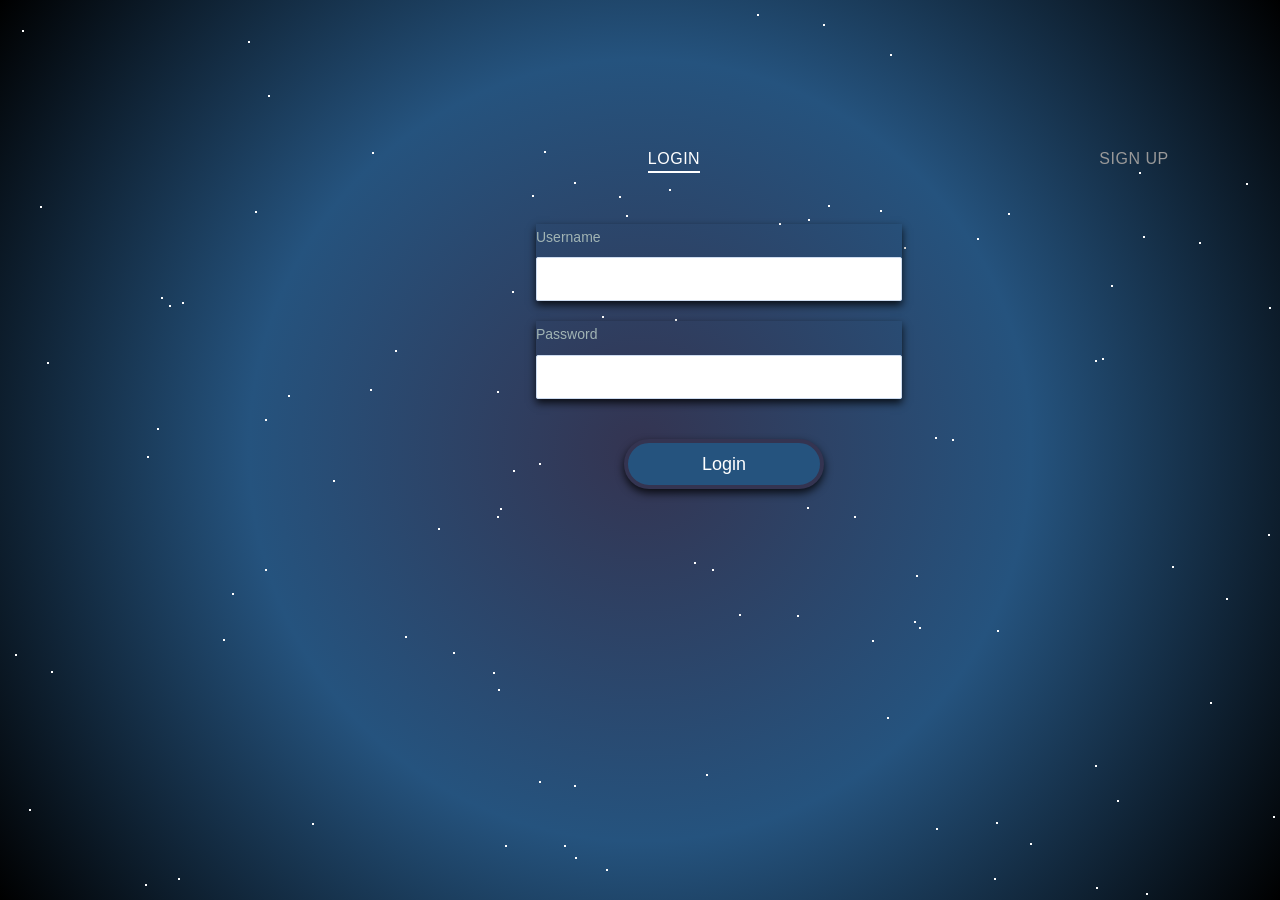
<file: index.html>
<!DOCTYPE html>
<html lang="en">

<head>
	<meta charset="UTF-8">
	<meta name="viewport" content="width=device-width, initial-scale=1.0">
	<title>Document</title>

	<script src="scripts/auth.js"></script>
	<script>
		if (isLoggedIn() === true) window.location.replace("posts.html");
	</script>


	<link rel="stylesheet" href="style/global.css">
	<link rel="stylesheet" href="/style/index.css">

</head>

<body>
	<div id="stars">

		<header>
		</header>
		<section class="astro-background">

			<div class="container">


				<section class="forms-section">


					<div class="forms">

						<div class="form-wrapper is-active">
							
							<button type="button" class="switcher switcher-login">
								Login
								<span class="underline"></span>
							</button>
							<form id="login" class="form form-login">
								<fieldset>
									<legend>Please, enter your email and password for login.</legend>
									<div class="input-block">
										<label for="username">Username</label>
										<input id="username" name="username" type="username" required>
									</div>
									<div class="input-block">
										<label for="password">Password</label>
										<input id="password" name="password" type="password" required>
									</div>
								</fieldset>
								<button id="loginButton" type="submit" class="btn-login">Login</button>
							</form>
						</div>
						<div class="form-wrapper">
							<button type="button" class="switcher switcher-signup">
								Sign Up
								<span class="underline"></span>
							</button>
							<form id="register" class="form form-signup">
								<fieldset>
									<legend>Please, enter your email, password and password confirmation for sign up.</legend>
									<div class="input-row">
										<div class="input-block">
											<label for="username">Username</label>
											<input id="username" name="username" type="text" required>
										</div>
									
									</div>
									<div class="input-row">
								
										<div class="input-block">
											<label for="fullname">Full Name</label>
											<input id="fullname" name="fullname" type="text" required>
										</div>
									</div>
									<div class="input-row">
									<div class="input-block">
										<label for="password">Password</label>
										<input id="password" name="password" type="password" required>
									</div>
									</div>
									<div class="input-row">
										<div class="input-block">
											<label for="birthday" class="form-label">Date Of Birth</label>
											<input type="text" class="form-control" id="birthday" placeholder="DD/MM/YYYY" required>
										</div>
										<div class="input-block">
											<label for="birthdayTime" class="form-label">Time Of Birth</label>
											<input type="text" class="form-control" id="birthdayTime" placeholder="Ex. 22:13 = 10:13pm" required>
										</div>
									</div>
									<div class="input-row">
										<div class="input-block">
											<label for="birtPlace" class="form-label">City/State </label>
											<input type="text" class="form-control" id="birtPlace" placeholder="Ex. Phoenix, AZ" required>
										</div>
										<div class="input-block">
											<label for="birtPlace" class="form-label">Country</label>
											<input type="text" class="form-control" id="birtPlace" placeholder="United States" required>
										</div>
									</div>
									
									<button id="registerButton" type="submit" onclick="register()">Register</button>

								</fieldset>
							</form>
						</div>
						
					</div>
				</section>
		</section>
	</div>
	</div>


	<script src="scripts/reg.js"></script>

	<script src="scripts/landing.js"></script>
	<script>
		const switchers = [...document.querySelectorAll('.switcher')]

		switchers.forEach(item => {
			item.addEventListener('click', function () {
				switchers.forEach(item => item.parentElement.classList.remove('is-active'))
				this.parentElement.classList.add('is-active')
			})
		})

	</script>

</body>

</html>
</file>
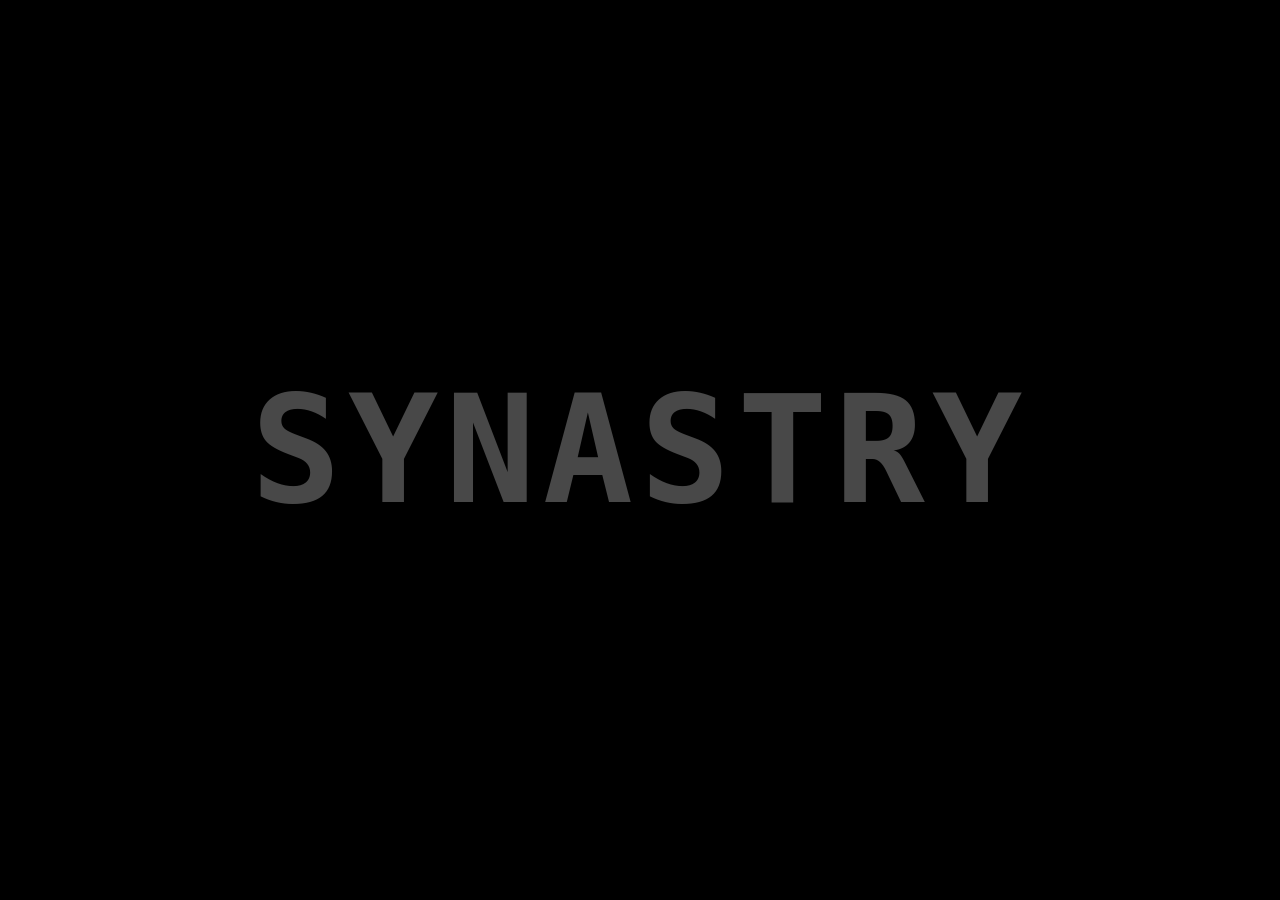
<file: entry.html>
<!DOCTYPE html>
<html lang="en">
<head>
    <meta charset="UTF-8">
    <meta name="viewport" content="width=device-width, initial-scale=1.0">
    <title>Document</title>
    <style>
        body{
  padding: 0;
  margin: 0;
  background-color: #000;
  display: flex;
  align-items: center;
  justify-content: center;
  min-height: 100vh
}
h1{
  color: #484848;
  font-size: 150px;
  font-weight: bold;
  font-family: monospace;
  letter-spacing: 7px;
  cursor: pointer
}
h1 span{
  transition: .5s linear
}
h1:hover span:nth-child(1){
  margin-right: 5px
}
h1:hover span:nth-child(1):after{
  content: "";
}
h1:hover span:nth-child(2){
  margin-left: 30px
}
h1:hover span{
  color: #fff;
  text-shadow: 0 0 10px #fff,
               0 0 20px #fff, 
               0 0 40px #fff;
}
.no-underline {
    text-decoration: none; /* Remove underline */
    color: inherit; /* Inherit text color */
}    </style>
</head>
<div id="stars">
<body>
    <a href="/index.html" class="no-underline">
    <h1><span>SYN</span>ASTRY<span></span></h1>
</a>
</body>
</html>
</file>
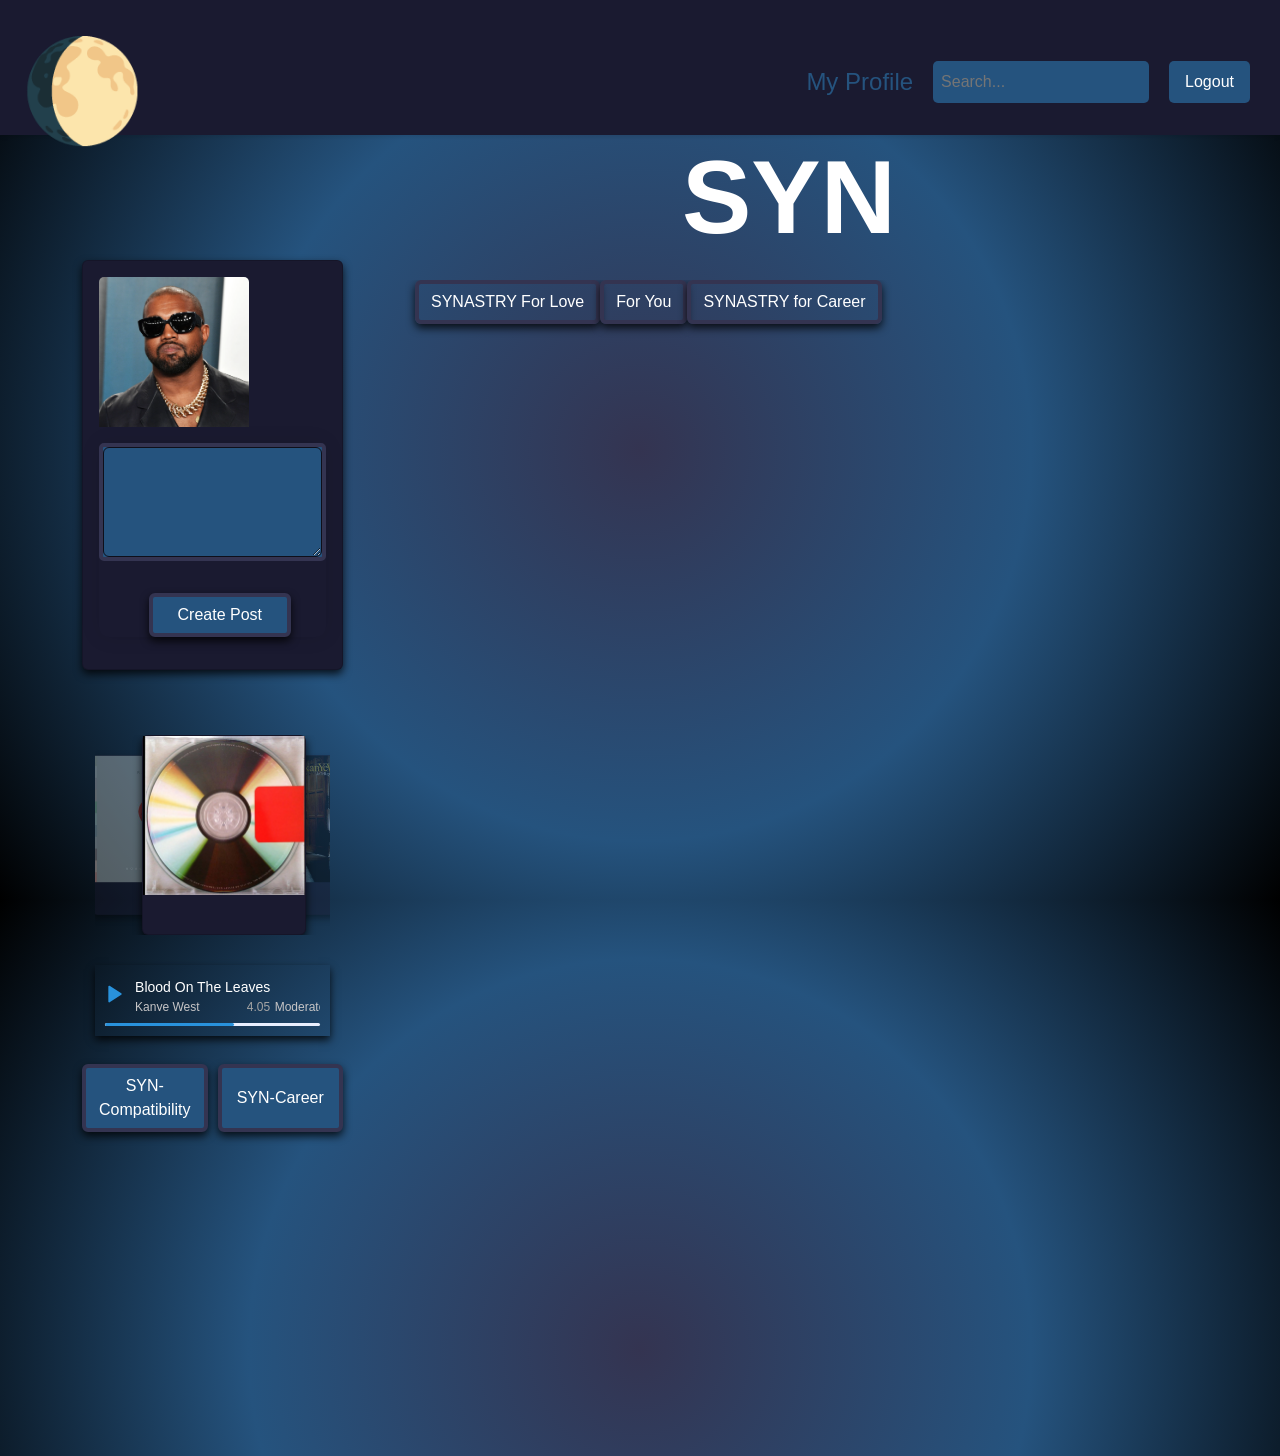
<file: posts.html>
<!DOCTYPE html>
<html lang="en">

<head>
    <meta charset="UTF-8">
    <meta http-equiv="X-UA-Compatible" content="IE=edge">
    <meta name="viewport" content="width=device-width, initial-scale=1.0">

    <!-- Bootstrap CSS -->
    <link href="https://fonts.googleapis.com/css?family=Open+Sans:300i,400" rel="stylesheet">

    <link href="https://cdn.jsdelivr.net/npm/bootstrap@5.3.0/dist/css/bootstrap.min.css" rel="stylesheet"
        integrity="sha384-9ndCyUaIbzAi2FUVXJi0CjmCapSmO7SnpJef0486qhLnuZ2cdeRhO02iuK6FUUVM" crossorigin="anonymous">
    <link href="https://fonts.googleapis.com/css?family=Open+Sans:300i,400" rel="stylesheet">
    <title>POSTS</title>

    <!-- Global CSS -->
    <link rel="stylesheet" href="style/posts.css">
    <link rel="stylesheet" href="style/global.css">

</head>

<body>


    <header class="navbar">
        <div class="logo"><span style='font-size:100px;'>&#127764;</span></div>

        <nav>
            <ul>
                <li><a href="/profile.html"> My Profile</a></li>
                <li><input type="text" placeholder="Search..." class="search-bar"></li>
                <li><button id="logoutButton" type="button" onclick="logout()">Logout</button></li>
            </ul>
        </nav>
    </header>

    <main>
        <article>
            <div class="container">
                <div class="row">
                    <section>
                        <h2>SYN</h2>
                    </section>
                    <div class="col-lg-3 mb-4">
                        <div class="card profile-card">
                            <div class="card-body profile-card-body" style="max-width: 600px;">
                                <img src="/images/kanye.webp" class="card-img-top" alt="Profile Image"
                                    style="max-height: 150px; max-width: 150px; padding: -2px;">

                                <p class="card-text">
                                <form id="postForm">
                                    <div class="astrology-textarea">
                                        <textarea id="input" name="input" rows="4" class="form-control"
                                            required></textarea>
                                    </div>
                                    <div class="justify-content">

                                        <button id="postButton" type="submit" class="btn btn-primary">Create
                                            Post</button>
                                    </div>
                                </form>
                                </p>

                            </div>
                        </div>
                        
                        <br>
                        <div class="carousel">
                            <input type="radio" name="slider" id="item-1" checked>
                            <input type="radio" name="slider" id="item-2">
                            <input type="radio" name="slider" id="item-3">

                            <div class="cards">
                                <label class="card" for="item-1" id="song-1">
                                    <img src="/images/808's.jpeg" alt="Song 1">
                                </label>
                                <label class="card" for="item-2" id="song-2">
                                    <img src="/images/grad.jpeg" alt="Song 2">
                                </label>
                                <label class="card" for="item-3" id="song-3">
                                    <img src="/images/8.jpeg" alt="Song 3">
                                </label>
                            </div>
                        </div>
                        <div class="player">
                            <div class="upper-part">
                                <div class="play-icon">
                                    <svg width="20" height="20" fill="#2992dc" stroke="#2992dc" stroke-linecap="round"
                                        stroke-linejoin="round" stroke-width="2" class="feather feather-play"
                                        viewBox="0 0 24 24">
                                        <path d="M5 3l14 9-14 9V3z" />
                                    </svg>
                                </div>
                                <div class="info-area" id="test">
                                    <label class="song-info" id="song-info-1">
                                        <div class="title">Blood On The Leaves</div>
                                        <div class="sub-line">
                                            <div class="subtitle">Kanye West</div>
                                            <div class="time">4.05</div>
                                        </div>
                                    </label>
                                    <label class="song-info" id="song-info-2">
                                        <div class="title"></div>
                                        <div class="sub-line">
                                            <div class="subtitle">Moderator</div>
                                            <div class="time"></div>
                                        </div>
                                    </label>
                                    <label class="song-info" id="song-info-3">
                                        <div class="title">Yeezus</div>
                                        <div class="sub-line">
                                            <div class="subtitle">Explicit</div>
                                            <div class="time"></div>
                                        </div>
                                    </label>
                                </div>
                            </div>
                            <div class="progress-bar">
                                <span class="progress"></span>
                            </div>
                        </div>
                        <div class="button-container">
                            <button class="btn btn-primary" type="button" data-bs-toggle="collapse"
                                data-bs-target="#collapseWidthExample" aria-expanded="false" aria-controls="collapseWidthExample">
                                SYN-Compatibility
                            </button>
                            <button class="btn btn-primary" type="button" data-bs-toggle="collapse"
                                data-bs-target="#collapseWidthExample1" aria-expanded="false" aria-controls="collapseWidthExample1">
                                 SYN-Career
                            </button>
                        </div>
                        
                        <div style="min-height: 120px;">
                            <div class="collapse collapse-horizontal" id="collapseWidthExample">
                                <div class="card card-body word-wrap" style="width: 300px;">
                                    Our data bases look specifically in Your "5th" "7th" & "8th" house in your natal chart and which house it
                                    sits in and connects you with people who have similar placements! <a href="/"> Show Me</a> 
                                   
                                </div>
                            </div>
                        </div>
                        
                        <br>
                        
                        <div style="min-height: 120px;">
                            <div class="collapse collapse-horizontal" id="collapseWidthExample1">
                                <div class="card card-body word-wrap" style="width: 300px;">
                                    Our data bases look specifically at your "Midheaven" or "MC" in your natal chart and which house it sits
                                    in and connects you with people who have similar placements! <a href="/"> Show Me</a> 
                                </div>
                            </div>
                        </div>
                        


                    </div>




                    <div class="col-lg-9 mb-4">

                        <div class="d-flex flex-column h-100">

                            <div class="scrollable-posts px-5 flex-grow-1">
                               <div class="d-flex">
                                <button type="button" id="love" onclick="filterbyLove()"
                                    class="btn btn-outline-primary">SYNASTRY For Love</button>
                                    <button type="button" id="/" onclick="getPost()" class="btn btn-outline-primary">For
                                        You</button>
                                <button type="button" id="career" onclick="filterbyCareer()"
                                    class="btn btn-outline-primary">SYNASTRY for Career</button>
                                </div>
                                <br><br>
                                <div id="posts"></div>
                            </div>

                        </div>
                    </div>
                    <div class="col-lg-4 mb-4">
                        <!-- Add content as needed -->
                    </div>
                </div>
            </div>
        </article>
        </div>

    </main>

    <!-- Bootstrap Bundle with Popper -->
    <script src="https://cdn.jsdelivr.net/npm/bootstrap@5.3.0/dist/js/bootstrap.bundle.min.js"
        integrity="sha384-geWF76RCwLtnZ8qwWowPQNguL3RmwHVBC9FhGdlKrxdiJJigb/j/68SIy3Te4Bkz"
        crossorigin="anonymous"></script>
    <!-- Page-specific code -->
    <script src="scripts/auth.js"></script>
    <script src="scripts/posts.js"></script>
    <script>
        // Toggle background color class
        $('input').on('change', function () {
            $('body').toggleClass('blue');
        });
        if (isLoggedIn() === false) window.location.replace("index.html");
    </script>
</body>

</html>
</file>
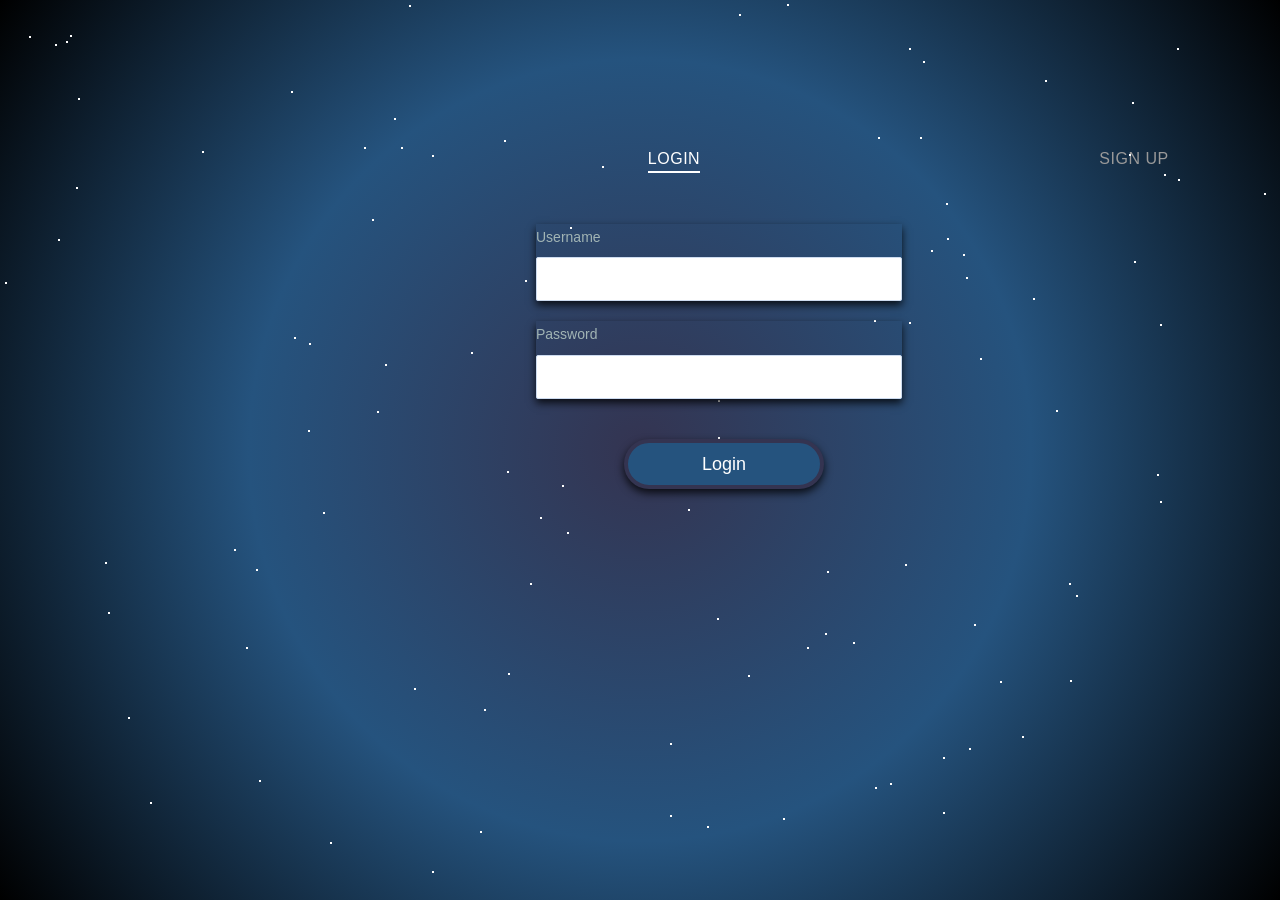
<file: profile.html>
<!DOCTYPE html>
<html lang="en">

<head>
    <meta charset="UTF-8">
    <meta http-equiv="X-UA-Compatible" content="IE=edge">
    <meta name="viewport" content="width=device-width, initial-scale=1.0">

    <!-- Bootstrap CSS -->
    <link href="https://cdn.jsdelivr.net/npm/bootstrap@5.3.0/dist/css/bootstrap.min.css" rel="stylesheet"
        integrity="sha384-9ndCyUaIbzAi2FUVXJi0CjmCapSmO7SnpJef0486qhLnuZ2cdeRhO02iuK6FUUVM" crossorigin="anonymous">
    <link href="https://fonts.googleapis.com/css?family=Open+Sans:300i,400" rel="stylesheet">
    <title>POSTS</title>

    <!-- Global CSS -->
    <link rel="stylesheet" href="style/profile.css">
    <link rel="stylesheet" href="style/global.css">
    
</head>

<body>
    <header class="navbar">
        <div class="logo"><span style='font-size:100px;'>&#127764;</span></div>
        <nav>
            <ul>
                <li><a href="/posts.html">Home</a></li>
                <li><input type="text" placeholder="Search..." class="search-bar"></li>
                </li>
                <li><button id="logoutButton" type="button" onclick="logout()">Logout</button></li>
            </ul>
        </nav>
    </header>

    <main>
        <div class="container">
            
            <div class="row">
                <div class="col-12">
                
                </div>
                <div class="col-5"><br>
                    <h2 class="card-title">KANYE</h2>
                    <!-- Button trigger modal -->
<div class="justify-content">
    
    <button type="button" class="btn btn-primary" data-bs-toggle="modal" data-bs-target="#exampleModal">
      Create New Post
      <button class="btn btn-primary">Favorites</button>

  </div>
  
  
  
  <!-- Modal -->
  <div class="modal fade" id="exampleModal" tabindex="-1" aria-labelledby="exampleModalLabel" aria-hidden="true">
    <div class="modal-dialog">
      <div class="modal-content">
        <div class="modal-header">
          <h1 class="modal-title fs-5" id="exampleModalLabel">Whats On Your Mind Bestie? </h1>
          <button type="button" class="btn-close" data-bs-dismiss="modal" aria-label="Close"></button>
        </div>
        <div class="modal-body">
            <form id="postForm">
                <div class="astrology-textarea">
                    <textarea id="input" name="input" rows="4" class="form-control"  required></textarea>
                </div><br>
        </div>
        <div class="modal-footer">
            <button id="postButton" type="submit" class="btn btn-primary">Create Post</button>
        </form>
        </div>
      </div>
    </div>
  </div>

  
                    <div class="scrollable-posts">
                        <div id="posts"></div>
                        <div>
                        </div>
                    </div>
                </div>
                <div class="col-7"><br>
                    <div class="card">
                        <div class="container">
                            <div class="card profile-card border">
                                <img src="/images/kanye.webp" class="card-img-top" alt="Kanye West">
                                <div class="card-body profile-card-body">
                                    <h3 class="card-title">@westKanye</h3>
                                    <br>
                                    <div class="row mt-2">
                                        <div class="col text-center">
                                            <h6 class="text">Followers</h6>
                                            <p class="card-text">100k</p>
                                        </div>
                                        <div class="col text-center">
                                            <h6 class="text-">Following</h6>
                                            <p class="card-text">50</p>
                                        </div>
                                    </div>
                    <br>
                                    <p class="card-text mt-3">Everybody wanted to know what I'd do if I didn't win... I guess we'll never know.</p>
                                    <hr>
                    
                                    <div class="d-flex justify-content-between">
                                        <button class="btn btn-primary me-2">Edit Profile</button>
                                        <button class="btn btn-primary">DM</button>
                                    </div>
                                </div>
                            </div>
                        </div>
                    </div>
                    
                    
                    
                    
            
                </div>
            </div>
        </div>
        
     <!-- Carousel Section -->
     <div id="carousel-container">
        <div class="carousel">
            <div class="carousel-slide">
                <div class="planet" data-planet="Sun In Gemini"></div>
            </div>
            <div class="carousel-slide">
                <div class="planet" data-planet="Moon in Pisces"></div>
            </div>
            <div class="carousel-slide">
                <div class="planet" data-planet="Mercury in Taurus"></div>
            </div>
            <div class="carousel-slide">
                <div class="planet" data-planet="Venus in Taurus"></div>
            </div>
            <div class="carousel-slide">
                <div class="planet" data-planet="Mars in Taurus"></div>
            </div>
            <div class="carousel-slide">
                <div class="planet" data-planet="Jupiter in Gemini"></div>
            </div>
            <div class="carousel-slide">
                <div class="planet" data-planet="Saturn in Leo"></div>
            </div>
            <div class="carousel-slide">
                <div class="planet" data-planet="Uranus in Scorpio"></div>
            </div>
            <div class="carousel-slide">
                <div class="planet" data-planet="Neptune in Sagittarius"></div>
            </div>
        </div>
    </div>
    
    </main>

    <!-- Bootstrap Bundle with Popper -->
    <script src="https://cdn.jsdelivr.net/npm/bootstrap@5.3.0/dist/js/bootstrap.bundle.min.js"
        integrity="sha384-geWF76RCwLtnZ8qwWowPQNguL3RmwHVBC9FhGdlKrxdiJJigb/j/68SIy3Te4Bkz"
        crossorigin="anonymous"></script>
    <!-- Page-specific code -->
    <script src="scripts/auth.js"></script>
    <script src="scripts/posts.js"></script>
    <script src="scripts/profile.js"></script>

    <script>
        if (isLoggedIn() === false) window.location.replace("index.html");
    </script>
</body>

</html>
</file>
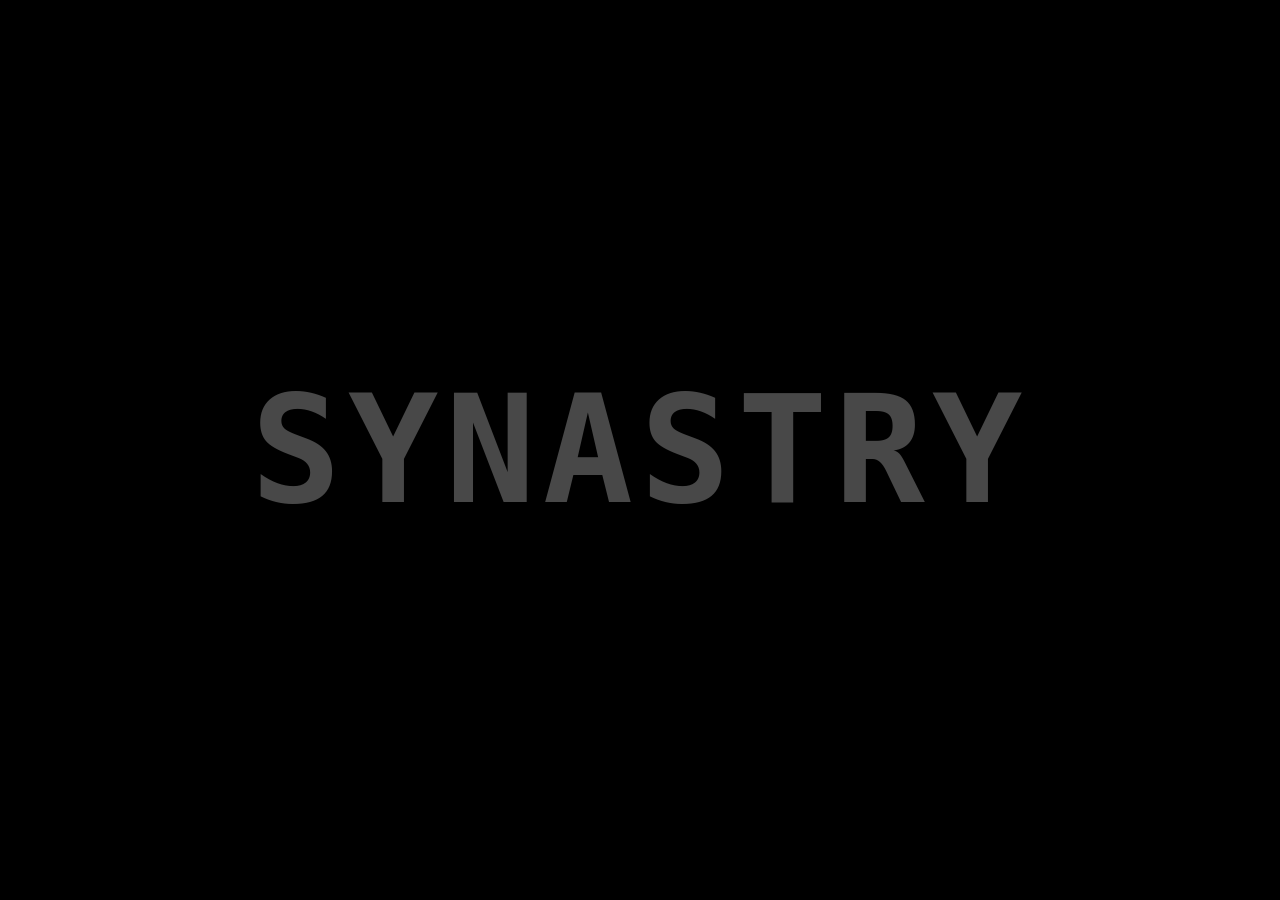
<file: register.html>
<!DOCTYPE html>
<html lang="en">
<head>
    <meta charset="UTF-8">
    <meta name="viewport" content="width=device-width, initial-scale=1.0">
    <title>Document</title>
    
    <style>
        body{
  padding: 0;
  margin: 0;
  background-color: #000;
  display: flex;
  align-items: center;
  justify-content: center;
  min-height: 100vh
}
h1{
  color: #484848;
  font-size: 150px;
  font-weight: bold;
  font-family: monospace;
  letter-spacing: 7px;
  cursor: pointer
}
h1 span{
  transition: .5s linear
}
h1:hover span:nth-child(1){
  margin-right: 5px
}
h1:hover span:nth-child(1):after{
  content: "";
}
h1:hover span:nth-child(2){
  margin-left: 30px
}
h1:hover span{
  color: #fff;
  text-shadow: 0 0 10px #fff,
               0 0 20px #fff, 
               0 0 40px #fff;
}
.no-underline {
    text-decoration: none; /* Remove underline */
    color: inherit; /* Inherit text color */
}    </style>
</head>
<body>
    <a href="/index.html" class="no-underline">
    <h1><span>SYN</span>ASTRY<span></span></h1>
</a>
</div>
</body>
</html>
</file>
<file: style/global.css>
#stars {
    position: fixed;
    top: 0;
    left: 0;
    width: 100%;
    height: 100%;
    background: radial-gradient(circle, #343451, #25537e, #000000);
    z-index: -1;
}

.star {
    position: absolute;
    width: 2px;
    height: 2px;
    background-color: white;
    animation: shooting-stars 5s linear infinite;
    pointer-events: none;
}

@keyframes shooting-stars {
    from {
        transform: translate(0, 0);
        opacity: 1;
    }
    to {
        transform: translate(100vw, 100vh);
        opacity: 0;
    }
}

body {
    font-family: Arial, sans-serif;
    background-color: radial-gradient(circle, #000000, #25537e, #343451);  
    color: #fff; /* Light text */
    line-height: 1.6;
    margin: 0;
    padding: 0;
}
</file>
<file: style/index.css>
.form{
    width: 400px;
    height: 300px;
    background-color: transparent;
}

.form-wrapper.is-active .form-login {
    background-color: transparent;
 
}
button.switcher.switcher{
	margin-bottom: 70px;
}



#login.form.form-login{
    background-color: #25537e; 

    height: 200px;

}

#register.form.form-signup{
width: 700px;
    height: 500px;
}

#loginButton.btn-login{

    background-color: #25537e; /* Primary button color (blue) */
    width: 50%; /* Full width button */
    margin-top: 10px;
    color: white;
    box-shadow: 0 4px 8px rgba(0, 0, 0, 0.8); 
    border: 4px solid #343451; /* Yellow border */
}

#registerButton{

   
    background-color: #25537e; /* Primary button color (blue) */
    width: 50%; /* Full width button */
    margin-top: 10px;
    color: white;
    box-shadow: 0 4px 8px rgba(0, 0, 0, 0.8); 
    border: 4px solid #343451; /* Yellow border */
}

.input-block{

    background-color: transparent; /* Primary button color (blue) */
    box-shadow: 0 4px 8px rgba(0, 0, 0, 0.8); 

}


		*,
		*::before,
		*::after {
			box-sizing: border-box;
		}

		body {
			margin: 0;
			font-family: Roboto, -apple-system, 'Helvetica Neue', 'Segoe UI', Arial, sans-serif;
			background: #3b4465;
		}

		.container {
            margin-top: 150px;
		padding-left: 30%;		}

		.section-title {
			font-size: 32px;
			letter-spacing: 1px;
			color: transparent;
		}

		.forms {
			display: flex;
            
		}

		.form-wrapper {
			animation: hideLayer .3s ease-out forwards;
		}

		.form-wrapper.is-active {
			animation: showLayer .3s ease-in forwards;
		}

		@keyframes showLayer {
			50% {
				z-index: 1;
			}

			100% {
				z-index: 1;
			}
		}

		@keyframes hideLayer {
			0% {
				z-index: 1;
			}

			49.999% {
				z-index: 1;
			}
		}

		.switcher {
			position: relative;
			cursor: pointer;
			display: block;
			margin-right: auto;
			margin-left: auto;
			padding: 0;
			text-transform: uppercase;
			font-family: inherit;
			font-size: 16px;
			letter-spacing: .5px;
			color: #999;
			background-color: transparent;
			border: none;
			outline: none;
			transform: translateX(0);
			transition: all .3s ease-out;
		}

		.form-wrapper.is-active .switcher-login {
			color: #fff;
			transform: translateX(90px);
		}

		.form-wrapper.is-active .switcher-signup {
			color: #fff;
			transform: translateX(-90px);
		}

		.underline {
			position: absolute;
			bottom: -5px;
			left: 0;
			overflow: hidden;
			pointer-events: none;
			width: 100%;
			height: 2px;
		}

		.underline::before {
			content: '';
			position: absolute;
			top: 0;
			left: inherit;
			display: block;
			width: inherit;
			height: inherit;
			background-color: currentColor;
			transition: transform .2s ease-out;
		}

		.switcher-login .underline::before {
			transform: translateX(101%);
		}

		.switcher-signup .underline::before {
			transform: translateX(-101%);
		}

		.form-wrapper.is-active .underline::before {
			transform: translateX(0);
		}

	
		.form-login {
			animation: hideLogin .3s ease-out forwards;
		}

		.form-wrapper.is-active .form-login {
			animation: showLogin .3s ease-in forwards;
		}

		@keyframes showLogin {
			0% {
				background: transparent;
				transform: translate(40%, 10px);
			}

			50% {
				transform: translate(0, 0);
			}

			100% {
				background-color: transparent;
				transform: translate(35%, -20px);
			}
		}

		@keyframes hideLogin {
			0% {
                background: transparent;
				transform: translate(35%, -20px);
			}

			50% {
				transform: translate(0, 0);
			}

			100% {
                background: transparent;
				transform: translate(40%, 10px);
			}
		}

		.form-signup {
			animation: hideSignup .3s ease-out forwards;
		}

		.form-wrapper.is-active .form-signup {
			animation: showSignup .3s ease-in forwards;
		}

		@keyframes showSignup {
			0% {
				background: transparent;
				transform: translate(-40%, 10px) scaleY(.8);
			}

			50% {
				transform: translate(0, 0) scaleY(.8);
			}

			100% {
				background-color: transparent;
				transform: translate(-35%, -20px) scaleY(1);
			}
		}

		@keyframes hideSignup {
			0% {
				background-color: #343451;
				transform: translate(-35%, -20px) scaleY(1);
			}

			50% {
				transform: translate(0, 0) scaleY(.8);
			}

			100% {
				background: transparent;
				transform: translate(-40%, 10px) scaleY(.8);
			}
		}

		.form fieldset {
			position: relative;
			opacity: 0;
			margin: 0;
			border: 0;
			transition: all .3s ease-out;
		}

		.form-login fieldset {
			transform: translateX(-50%);
		}

		.form-signup fieldset {
			transform: translateX(50%);
		}

		.form-wrapper.is-active fieldset {
			opacity: 1;
			transform: translateX(0);
			transition: opacity .4s ease-in, transform .35s ease-in;
		}

		.form legend {
			position: absolute;
			overflow: hidden;
			width: 1px;
			height: 1px;
			clip: rect(0 0 0 0);
		}

		.input-block {
			margin-bottom: 20px;
			
		}

		.input-block label {
			font-size: 14px;
			color: #a1b4b4;
		}

		.input-block input {
			display: block;
			width: 100%;
			margin-top: 8px;
			padding-right: 15px;
			padding-left: 15px;
			font-size: 16px;
			line-height: 40px;
			color: #000;
			/* background: #3b4465; */
			border: 1px solid #cddbef;
			border-radius: 2px;
		}

		.form [type='submit'] {
			opacity: 0;
			display: block;
			min-width: 120px;
			margin: 30px auto 10px;
			font-size: 18px;
			line-height: 40px;
			border-radius: 25px;
			border: none;
			transition: all .3s ease-out;
		}

		.form-wrapper.is-active .form [type='submit'] {
			opacity: 1;
			transform: translateX(0);
			transition: all .4s ease-in;

		}

		.form-wrapper{
			padding-right: 0px;

		}
		.input-row {
			display: flex;
			justify-content: space-between; /* Distribute items evenly */
			margin-bottom: 15px; /* Space between rows */
		}
		
		.input-block {
			flex: 1; /* Each block takes equal space */
			margin-right: 10px; /* Space between input blocks */
		}
</file>
<file: style/posts.css>
/* Reset default margin and padding */


/* Body styles */
body {
    font-family: 100% / 1.5 Raleway, sans-serif;
    background: radial-gradient(circle, #343451, #25537e, #000000);    color: #fff; /* Light text */
    line-height: 1.6;
}



* {
  margin: 0;
  padding: 0;
  box-sizing: border-box;
}


.navbar {
  background-color: #1a1a30;
  padding: 10px 20px;
  display: flex;
  justify-content: space-between;
  align-items: center;
  width: 100%;
  height: 15%;
  z-index: 1000;
  box-shadow: 0 2px 4px rgba(0,0,0,0.1);
}

.logo {
  font-size: 1.5rem;
  font-weight: bold;
  color: #fff;
}

nav ul {
  list-style-type: none;
  display: flex;
  align-items: center;
}

nav ul li {
  margin: 0 10px;
}

nav ul li a {
  text-decoration: none;
  text-decoration:double;
  color: #25537e;
  font-size: 1.5rem;
  font-weight: 500;
  transition: all 0.3s ease;
}

nav ul li a:hover {
  background-color: #fff;
  border-radius: 5px;
  border-color: #766d16;


}

.search-bar {
  padding: 8px;
  border: none;
  background-color: #25537e;
  color: #fff;
  border-radius: 5px;
}

#logoutButton {
  padding: 8px 16px;
  background-color: #25537e;
  color: #fff;
  border: none;
  border-radius: 5px;
  cursor: pointer;
}




#postForm{
background-color: 25537e;
  box-shadow: 0 0 20px rgba(0, 0, 0, 0.1);
	border-radius: 10px;

}


   
/* CAROUSEL BEGINNING */
.carousel {
  width: 90%;
  margin: 0 auto;
  overflow: hidden;
  margin-top: 15%;
}

.carousel .cards {
  position: relative;
  width: 100%;
  height: 200px; /* Adjust height as needed */
  overflow: hidden;

}

.carousel .card {
  position: absolute;
  top: 0;
  left: 20%;
  transform: translateX(-50%);
  width: 70%; /* Adjust width as needed */
  height: 100%; /* Adjust height as needed */
  transition: transform 0.4s ease;
  cursor: pointer;
}

.carousel .card img {
  width: 100%;
  height: 80%;
  object-fit: cover;
  transition: box-shadow 0.3s ease;
}

.carousel input[type=radio] {
  display: none;
}

.carousel #item-1:checked ~ .cards #song-3,
.carousel #item-2:checked ~ .cards #song-1,
.carousel #item-3:checked ~ .cards #song-2 {
  transform: translateX(-40%) scale(0.8);
  opacity: 0.4;
  z-index: 0;
}

.carousel #item-1:checked ~ .cards #song-2,
.carousel #item-2:checked ~ .cards #song-3,
.carousel #item-3:checked ~ .cards #song-1 {
  transform: translateX(40%) scale(0.8);
  opacity: 0.4;
  z-index: 0;
}

.carousel #item-1:checked ~ .cards #song-1,
.carousel #item-2:checked ~ .cards #song-2,
.carousel #item-3:checked ~ .cards #song-3 {
  transform: translateX(0) scale(1);
  opacity: 1;
  z-index: 1;
}

.player {
  background-color: transparent;
  box-shadow: 0 4px 8px rgba(0, 0, 0, 0.8); 

    width: 90%; /* Adjust width as needed */
  max-width: 400px; /* Set a maximum width to control size on larger screens */
  margin: 0 auto; /* Center the player horizontally */
  padding: 10px 10px;
  margin-top: 30px; /* Adjust margin top as needed */
  margin-bottom: 7%; /* Center the player horizontally */

}

/* Adjustments for smaller screens */
@media (max-width: 768px) {
  .player {
      width: 90%; /* Adjust width for smaller screens */
      max-width: unset; /* Remove max-width on smaller screens */
  }
}

.upper-part {
  position: relative;
  display: flex;
  align-items: center;
  margin-bottom: 12px;
  height: 36px;
  overflow: hidden;
}

.play-icon {
  margin-right: 10px;
}

.song-info {
  flex-grow: 1; /* Allow song info to expand */
}

.song-info .title {
  color: #fff;
  font-size: 14px;
  line-height: 24px;
}

.sub-line {
  display: flex;
  justify-content: space-between;
  width: 100%;
}

.subtitle,
.time {
  font-size: 12px;
  line-height: 16px;
  color: #c6c5c6;
}

.time {
  font-size: 12px;
  line-height: 16px;
  color: #a5a5a5;
  font-weight: 500;
  margin-left: auto;
}

.progress-bar {
  height: 3px;
  width: 100%;
  background-color: #e9efff;
  border-radius: 2px;
  overflow: hidden;
  margin-top: 8px;
}

.progress {
  display: block;
  position: relative;
  width: 60%;
  height: 100%;
  background-color: #2992dc;
  border-radius: 6px;
}

.info-area {
  width: 100%;
  position: absolute;
  top: 0;
  left: 30px;
  transition: transform 0.4s ease-in;
}


/* CAROUSEL Ending */


.scrollable-posts {
  max-height: 1250px; /* Set a maximum height if needed */
  overflow-y: auto; /* Enable vertical scrolling */
}

.scrollable-posts {
  scrollbar-width: auto; /* Width of the scrollbar */
  scrollbar-color: #25537e transparent; /* Color of the scrollbar thumb and track */
  margin-top: 20px;
}

#posts{
max-height: 200vh;  
}


.astrology-textarea {
    resize: none; /* Disable textarea resizing */
    border: 4px solid #343451; /* Yellow border */
    border-radius: 5px;
    width: 100%;
    font-size: 1rem;
    background-color: #25537e; /* Primary button color (blue) */
}

textarea#input.form-control {
  background-color: #25537e; /* Primary button color (blue) */
  border-color: #0f0f1a; /* Gray border color when focused */
  color: white;
}

.btn-primary {
    background-color: #25537e; /* Primary button color (blue) */
    width: 50%; /* Full width button */
    margin-top: 10px;
    color: white;
    box-shadow: 0 4px 8px rgba(0, 0, 0, 0.8); 
    border: 4px solid #343451; /* Yellow border */

}

.btn-outline-primary{
  box-shadow: 0 4px 8px rgba(0, 0, 0, 0.8); 
  color: white;

  border: 4px solid #343451; /* Yellow border */


}

.btn-outline-primary:hover{

  background-color: #25537e; /* Darker blue on hover */
  border-color: #766d16;
}
.btn-primary:hover {
    background-color: #25537e; /* Darker blue on hover */
    border-color: #766d16;
}

.card {
  background-color: #1a1a30;
  box-shadow: 0 4px 8px rgba(0, 0, 0, 0.8); 
  color: #fff; /* Light text */
  color: white;
}

.card-title {
  color: #fff;
  font-size: 1.25rem;
  font-weight: bold;
}

.card-text {
  color: #ccc;
  font-size: 1rem;
}

.text-body-secondary {
  color: #fff;
}

.like-button,
.reply-button {
  font-size: 0.875rem;
}

.reply-input {
  font-size: 0.875rem;
  color: #fff;
  border: none;
  background-color: #25537e;
  border-radius: 10px;
  padding: 0.5rem 1rem;
  width: 100%;
  transition: background-color 0.3s ease;
}

.img.card-img-top{
  padding-left: 80px;


}

.justify-content{
  padding-left: 50px;
margin-top: 10%;
}
#postButton{
 width: 80%;

}

.reply-button{
  background-color: #25537e;
	border: 4px solid #343451; 

}

.col-md-7{
height: 100vh;

}

 
.collapse-collapse-horizontal{
text-align: right !important;
  
}

#register.form.form-signup{
padding-top: 30px;
padding-right: 25px;
padding-bottom: 30px;
padding-left: 25px;

}

@keyframes lights {
  0% {
    color: hsl(230, 40%, 80%);
    text-shadow:
      0 0 1em hsla(320, 100%, 50%, 0.2),
      0 0 0.125em hsla(320, 100%, 60%, 0.3),
      -1em -0.125em 0.5em hsla(40, 100%, 60%, 0),
      1em 0.125em 0.5em hsla(200, 100%, 60%, 0);
  }
  
  30% { 
    color: hsl(230, 80%, 90%);
    text-shadow:
      0 0 1em hsla(320, 100%, 50%, 0.5),
      0 0 0.125em hsla(320, 100%, 60%, 0.5),
      -0.5em -0.125em 0.25em hsla(40, 100%, 60%, 0.2),
      0.5em 0.125em 0.25em hsla(200, 100%, 60%, 0.4);
  }
  
  40% { 
    color: hsl(230, 100%, 95%);
    text-shadow:
      0 0 1em hsla(320, 100%, 50%, 0.5),
      0 0 0.125em hsla(320, 100%, 90%, 0.5),
      -0.25em -0.125em 0.125em hsla(40, 100%, 60%, 0.2),
      0.25em 0.125em 0.125em hsla(200, 100%, 60%, 0.4);
  }
  
  70% {
    color: hsl(230, 80%, 90%);
    text-shadow:
      0 0 1em hsla(320, 100%, 50%, 0.5),
      0 0 0.125em hsla(320, 100%, 60%, 0.5),
      0.5em -0.125em 0.25em hsla(40, 100%, 60%, 0.2),
      -0.5em 0.125em 0.25em hsla(200, 100%, 60%, 0.4);
  }
  
  100% {
    color: hsl(230, 40%, 80%);
    text-shadow:
      0 0 1em hsla(320, 100%, 50%, 0.2),
      0 0 0.125em hsla(320, 100%, 60%, 0.3),
      1em -0.125em 0.5em hsla(40, 100%, 60%, 0),
      -1em 0.125em 0.5em hsla(200, 100%, 60%, 0);
  }
  
}

body {
  margin: 0;
  font: 100% / 1.5 Raleway, sans-serif;
  /* color: hsl(230, 100%, 95%); */
  /* background: linear-gradient(135deg, hsl(230, 40%, 12%), hsl(230, 20%, 7%)); */
  height: 100vh;

}

h2 {
  margin: auto;
  font-size: 6.5rem;
  font-weight: 700;
  animation: lights 5s 750ms linear infinite;
  padding-left: 600px;
}

.button-container {
  display: flex;
  gap: 10px; /* Adjust as needed for spacing between buttons */
  justify-content: center; /* Center the buttons horizontally */
  margin-bottom: 10px; /* Optional: Adds some space below the buttons */
}

.collapse-horizontal {
  /* Optional: Adjust styles for horizontal collapse */
  display: flex;
  justify-content: center;
  align-items: center;
}
</file>
<file: style/profile.css>
/* Body styles */
body {
  font-family: 100% / 1.5 Raleway, sans-serif;
  background-color: radial-gradient(circle, #000000, #25537e, #343451);  
    line-height: 1.6;
    margin: 0;
    padding: 0;
}

/* Nav Bar */
.navbar {
  background-color: #1a1a30;
  padding: 10px 20px;
  display: flex;
  justify-content: space-between;
  align-items: center;
  width: 100%;
  height: 15%;
  z-index: 1000;
  box-shadow: 0 2px 4px rgba(0,0,0,0.1);
  
}



nav ul {
  list-style-type: none;
  display: flex;
  align-items: center;
  margin: 0;
    padding: 0;
}

nav ul li {
  margin: 0 10px;
}

.centered {
  display: flex;
  justify-content: center;
  align-items: center;
}



nav ul li a {
  text-decoration:double;
  color: #25537e;
  font-size: 1.5rem;
  font-weight: 500;
  transition: all 0.3s ease;
  
}

nav ul li a:hover {
  background-color: #fff;
  border-radius: 5px;
  border-color: #766d16;

}

.search-bar {
  padding: 8px;
  border: none;
  background-color: #25537e;
  color: #fff;
  border-radius: 5px;
}

#logoutButton {
  padding: 8px 16px;
  background-color: #25537e;
  color: #fff;
  border: none;
  border-radius: 5px;
  cursor: pointer;
}

/* end of Nav Bar */

textarea#input.form-control {
  resize: none; /* Disable textarea resizing */
  border: 4px solid #343451; /* Yellow border */
  border-radius: 5px;
  width: 90%;
  font-size: 1rem;
  background-color: #25537e; /* Primary button color (blue) */
  margin-top: 50px;
  color: #fff;
  }
.row{

	margin-top: 0;

}

.astrology-textarea{
  padding-left: 55px;
  color:#fff


}



.scrollable-posts {
  max-height: 733px; /* Set a maximum height if needed */
  overflow-y: auto; /* Enable vertical scrolling */
  padding: 10px; /* Optional: Add padding for spacing */
}

.scrollable-posts {
  scrollbar-width: thin; /* Width of the scrollbar */
  scrollbar-color: #ffee00 transparent; /* Color of the scrollbar thumb and track */
  margin-top: 5%;
}

#posts{
  padding-left: 0%;
  padding-right: 0%;

}


.reply-input {
  font-size: 0.875rem;
  color: #fff;
  border: none;
  background-color: #25537e;
  border-radius: 10px;
  padding: 0.5rem 1rem;
  width: 100%;
  transition: background-color 0.3s ease;
}


button.btn-close{

  color: #fff;
}
.profile-card {
	max-width: 600px;
	margin: auto;
	box-shadow: 0 0 20px rgba(0, 0, 0, 0.1);
	border-radius: 10px;
	overflow: hidden;
  }
  .profile-card img {
	width: 100%;
	height: auto;
  }
  .profile-card-body {
	background-color: transparent;
  }

  .card {
	background-color: #1a1a30;
	box-shadow: 0 4px 8px rgba(0, 0, 0, 0.8); 
	color: white;
  
  
  }
  .btn-primary  {
    background-color: #25537e; /* Primary button color (blue) */
    width: 50%; /* Full width button */
    margin-top: 10px;
    color: white;
    box-shadow: 0 4px 8px rgba(0, 0, 0, 0.8); 
	border: 4px solid #343451; 
    font: 100% / 1.5 Raleway, sans-serif;


}

.reply-button{
  background-color: #25537e;
	border: 4px solid #343451; 

}


.btn-primary:hover {
  background-color: transparent; /* Primary button color (blue) */
  width: 50%; /* Full width button */
  margin-top: 10px;
  color: white;
  box-shadow: 0 4px 8px rgba(0, 0, 0, 0.8); 
  border: 4px solid #343451; /* Yellow border */

}
/* Styles for Syn  */

@keyframes lights {
  0% {
    color: hsl(230, 40%, 80%);
    text-shadow:
      0 0 1em hsla(320, 100%, 50%, 0.2),
      0 0 0.125em hsla(320, 100%, 60%, 0.3),
      -1em -0.125em 0.5em hsla(40, 100%, 60%, 0),
      1em 0.125em 0.5em hsla(200, 100%, 60%, 0);
  }
  
  30% { 
    color: hsl(230, 80%, 90%);
    text-shadow:
      0 0 1em hsla(320, 100%, 50%, 0.5),
      0 0 0.125em hsla(320, 100%, 60%, 0.5),
      -0.5em -0.125em 0.25em hsla(40, 100%, 60%, 0.2),
      0.5em 0.125em 0.25em hsla(200, 100%, 60%, 0.4);
  }
  
  40% { 
    color: hsl(230, 100%, 95%);
    text-shadow:
      0 0 1em hsla(320, 100%, 50%, 0.5),
      0 0 0.125em hsla(320, 100%, 90%, 0.5),
      -0.25em -0.125em 0.125em hsla(40, 100%, 60%, 0.2),
      0.25em 0.125em 0.125em hsla(200, 100%, 60%, 0.4);
  }
  
  70% {
    color: hsl(230, 80%, 90%);
    text-shadow:
      0 0 1em hsla(320, 100%, 50%, 0.5),
      0 0 0.125em hsla(320, 100%, 60%, 0.5),
      0.5em -0.125em 0.25em hsla(40, 100%, 60%, 0.2),
      -0.5em 0.125em 0.25em hsla(200, 100%, 60%, 0.4);
  }
  
  100% {
    color: hsl(230, 40%, 80%);
    text-shadow:
      0 0 1em hsla(320, 100%, 50%, 0.2),
      0 0 0.125em hsla(320, 100%, 60%, 0.3),
      1em -0.125em 0.5em hsla(40, 100%, 60%, 0),
      -1em 0.125em 0.5em hsla(200, 100%, 60%, 0);
  }
  
}

body {
  margin: 0;
  font: 100% / 1.5 Raleway, sans-serif;
  /* color: hsl(230, 100%, 95%); */
  background: radial-gradient(circle, #343451, #25537e, #000000);    
  color: #fff; /* Light text */
  height: 100vh;

}

h2 {
  /* margin: auto; */
  font-size: 8.5rem;
  font-weight: 700;
  animation: lights 5s 750ms linear infinite;
  padding-left: 20px;
}

/* Begging Moon carousel */
#carousel-container {
  height: 50vh;
  margin: 0;
  perspective: 900px;
}

.carousel-container {
  width: 70%;
  height: 70%;
  perspective: 1000px;
}

.carousel {
  display: flex;
  width: 100%;
  height: 100%;
  transform-style: preserve-3d;
  transition: transform 0.5s ease-in-out;
}

.carousel-slide {
  position: relative;
  flex: 1;
  display: flex;
  justify-content: center;
  align-items: center;
  padding: 20px;
  box-sizing: border-box;
  transform-style: preserve-3d;
}

.planet {
  width: 200px;
  height: 200px;
  border-radius: 50%;
  /* background-color: transparent; */
  box-shadow: inset 0 0 20px rgba(0, 0, 0, 0.5);
  background-size: cover;
  background-position: center;
  transform-style: preserve-3d;
  transition: transform 0.5s ease-in-out;
}

.planet::after {
  content: attr(data-planet);
  position: absolute;
  bottom: -25px;
  left: 50%;
  transform: translateX(-50%);
  font-size: 14px;
  color: #fff;
  text-shadow: 0 0 10px rgba(0, 0, 0, 0.8);
}

.planet.Moon {
  background-image: url('https://th.bing.com/th?id=OIP.KvWwi4XQVCW-wKTco_d01gHaHa&w=99&h=104&c=7&bgcl=d302bb&r=0&o=6&pid=13.1');
}

.planet.Mercury {
  background-image: url('/images/mercury.jpeg');
}

.planet.Venus {
  background-image: url('/images/venus.jpeg');
}

.planet.Earth {
  background-image: url('images/earth.jpg');
}

.planet.Mars {
  background-image: url('images/mars.jpg');
}

.planet.Jupiter {
  background-image: url('images/jupiter.jpg');
}

.planet.Saturn {
  background-image: url('images/saturn.jpg');
}

.planet.Uranus {
  background-image: url('images/uranus.jpg');
}

.planet.Neptune {
  background-image: url('images/neptune.jpg');
}

/* End of Moon carousel */


/* Modal*/

.modal-content{
  background: radial-gradient(circle, #343451, #25537e, #000000);    color: #fff; /* Light text */
  
}
</file>
